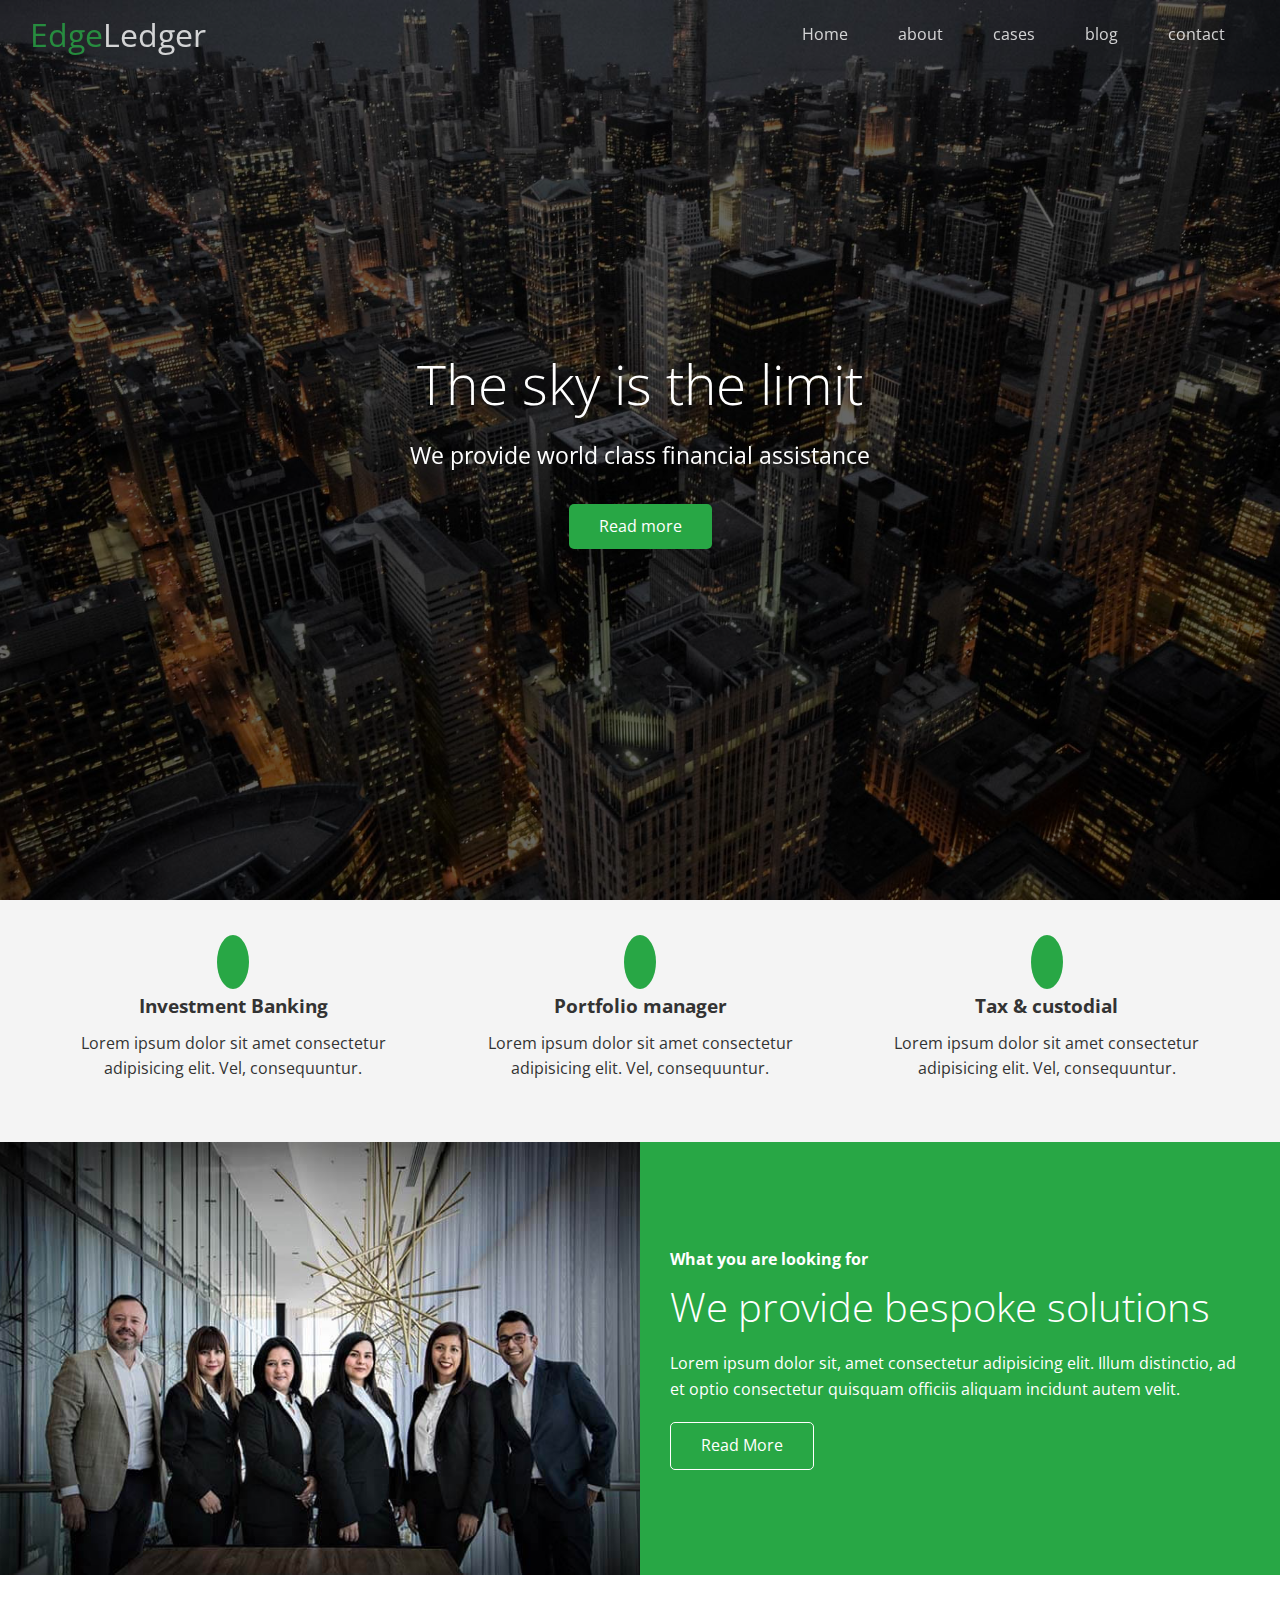
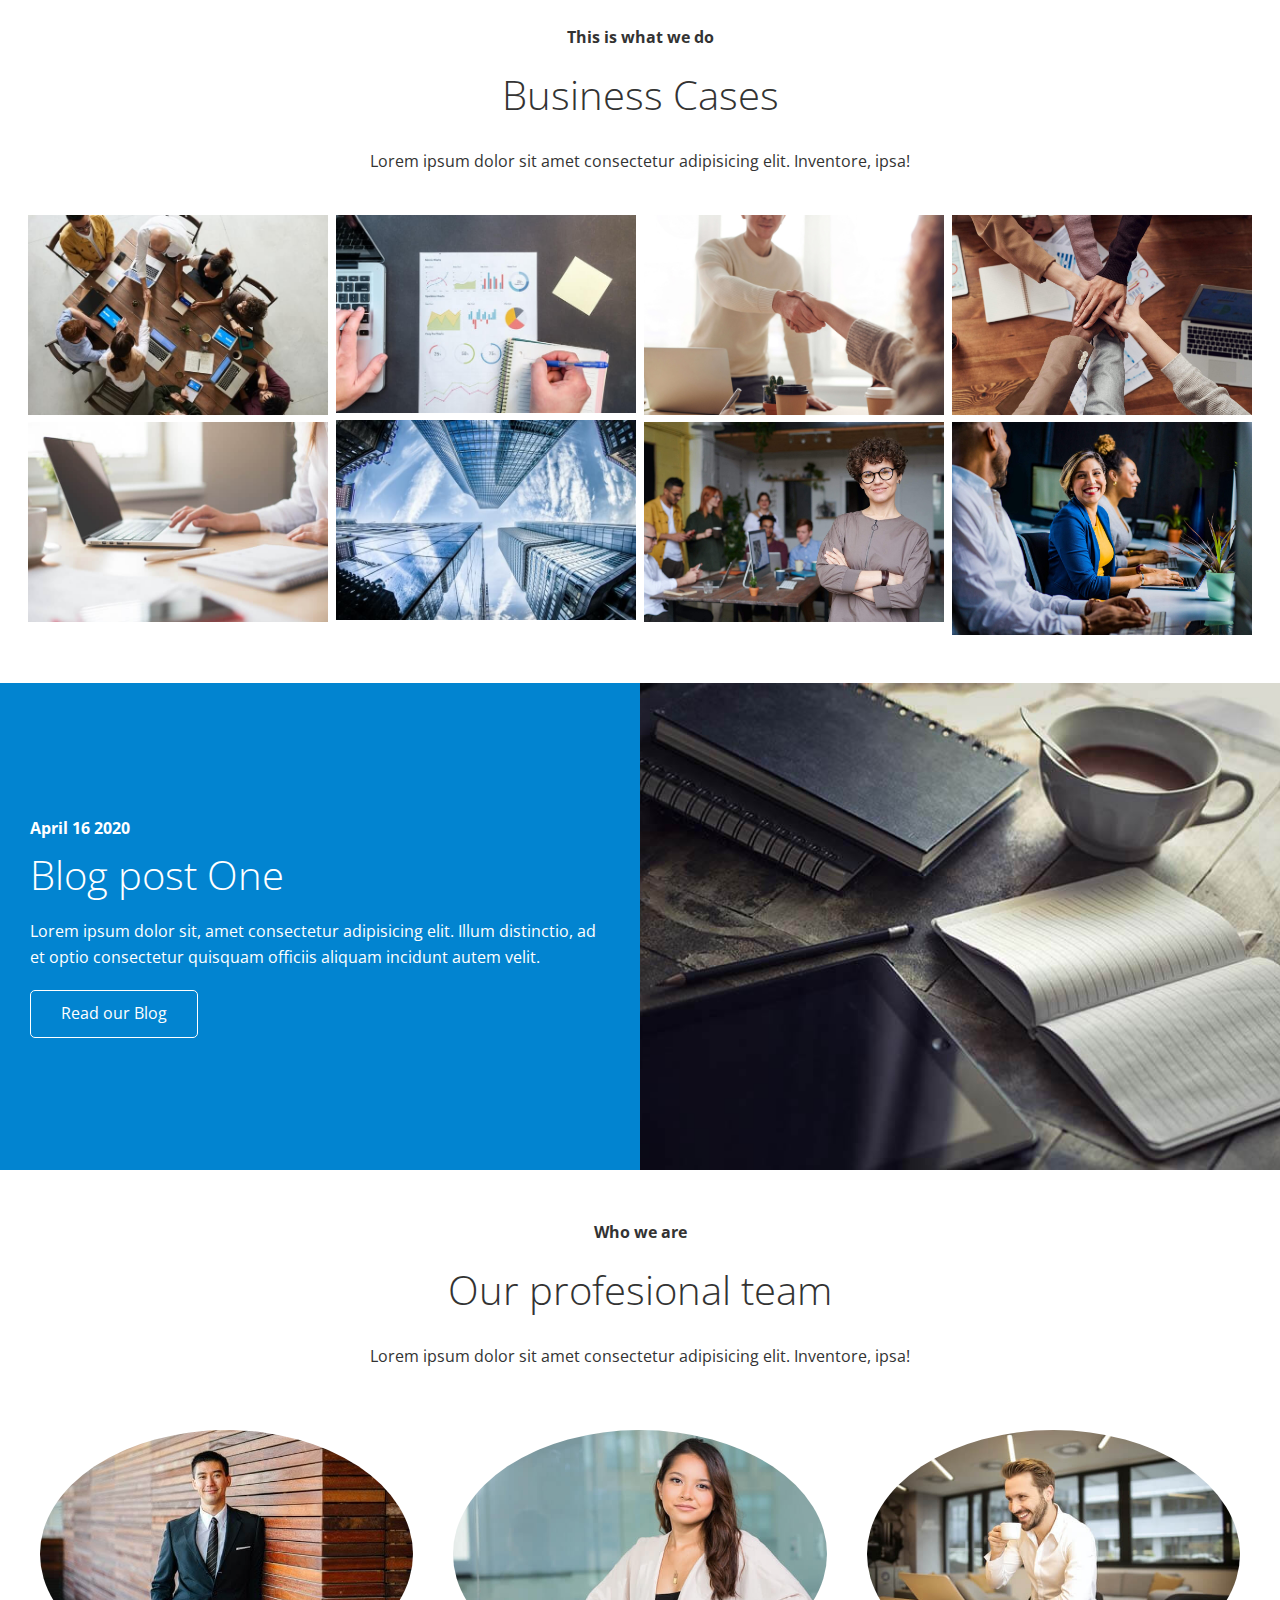
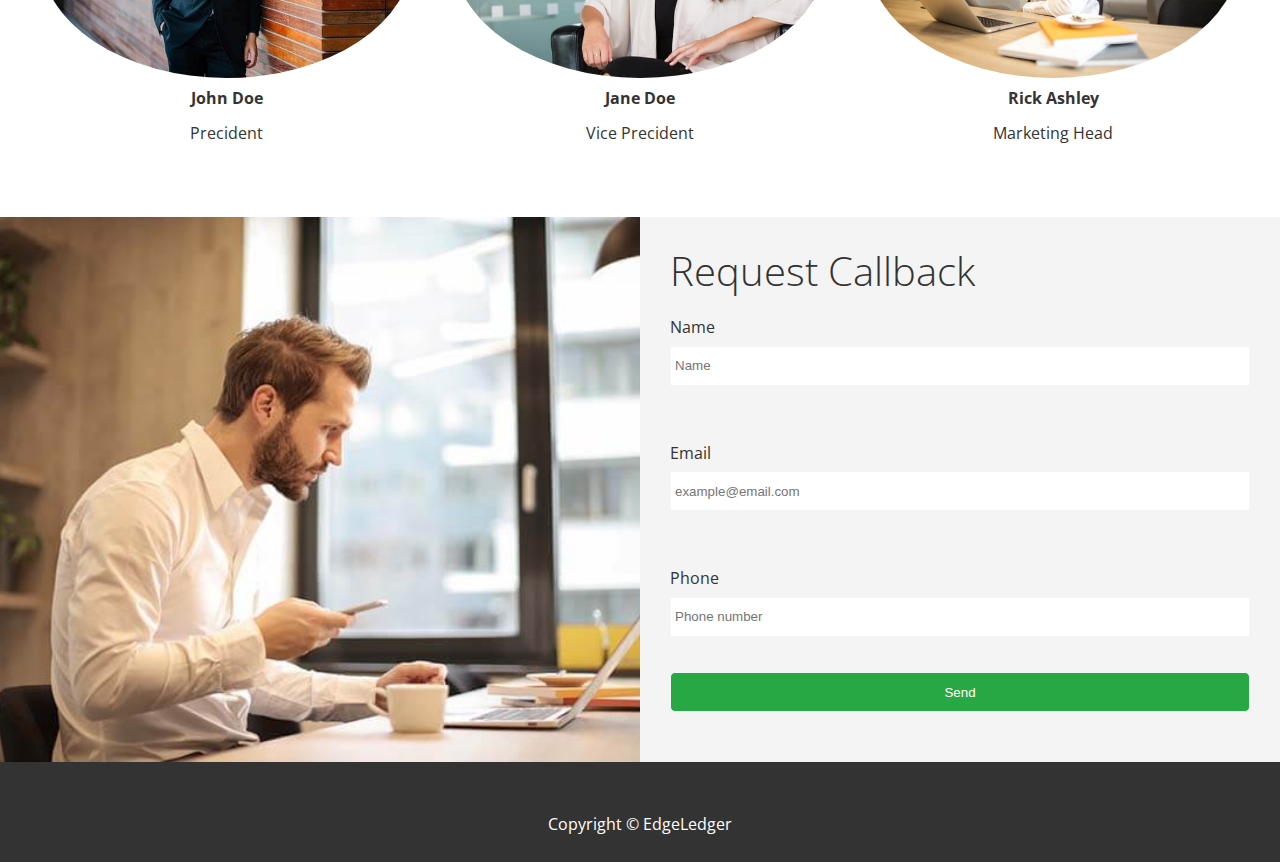
<file: index.html>
<!DOCTYPE html>
<html lang="en">
<head>
  <meta charset="UTF-8">
  <meta http-equiv="X-UA-Compatible" content="IE=edge">
  <meta name="viewport" content="width=device-width, initial-scale=1.0">
  <link rel="stylesheet" href="css/utilities.css">
  <link rel="stylesheet" href="css/style.css">
  <link rel="stylesheet" href="https://cdnjs.cloudflare.com/ajax/libs/font-awesome/5.15.2/css/all.min.css" integrity="sha512-HK5fgLBL+xu6dm/Ii3z4xhlSUyZgTT9tuc/hSrtw6uzJOvgRr2a9jyxxT1ely+B+xFAmJKVSTbpM/CuL7qxO8w==" crossorigin="anonymous" />
  <title>EdgeLedger</title>
</head>
<body>

  <header class="hero">
    <div id="navbar" class="navbar top">
      <h1 class="logo">
        <span class="text-primary">
          
          <i class="fas fa-book-open"></i> Edge</span>Ledger
        
        </h1>

        <nav>
          <ul>
            <li> <a href="#home">Home</a></li>
            <li> <a href="#about">about</a></li>
            <li> <a href="#cases">cases</a></li>
            <li> <a href="#blog">blog</a></li>
            <li> <a href="#contact">contact</a></li>
          </ul>
        </nav>
      </div>

      <div class="content">
        <h1>The sky is the limit</h1>
        <p>We provide world class financial assistance


        </p>
        <a href="#about" class="btn"><i class="fas fa-chevron-right"></i> Read more </a>
      </div>
    </header>

    <main>
      <!-- about -->
      <section id="about" class="icons bg-light">
        <div class="flex-items">
          <div>
            <i class="fas fa-university fa-2x"></i>
            <div>
              <h3>
                Investment Banking
              </h3>

              <p>
                Lorem ipsum dolor sit amet consectetur adipisicing elit. Vel, consequuntur.
              </p>
            </div>
          </div>

          <div>
            <i class="fas fa-book-reader fa-2x"></i>
            <div>
              <h3>
                Portfolio manager
              </h3>

              <p>
                Lorem ipsum dolor sit amet consectetur adipisicing elit. Vel, consequuntur.
              </p>
            </div>
          </div>

          <div>
            <i class="fas fa-pencil-alt fa-2x"></i>
            <div>
              <h3>
                Tax & custodial
              </h3>
              <p>
                Lorem ipsum dolor sit amet consectetur adipisicing elit. Vel, consequuntur.
              </p>
            </div>
          </div>
        </div>
      </section>

      <!-- About:solutions -->
      <section class="solutions flex-columns">
        <div class="row">
          <div class="column">
            <div class="column-1">
              <img src="img/home/people.jpg" alt="employees">
            </div>
          </div>
          <div class="column">
            <div class="column-2 bg-primary">
              <h4>What you are looking for</h4>
              <h2>We provide bespoke solutions</h2>
              <p>Lorem ipsum dolor sit, amet consectetur adipisicing elit. Illum distinctio, ad et optio consectetur quisquam officiis aliquam incidunt autem velit.</p>

              <a href="#" class="btn btn-outline">Read More</a>
              <i class="fas fa-chevron"></i>
              
            </div>
          </div>
        </div>
      </section>

      <!-- Cases -->
      <section id="cases" class="cases flex-grid section-padding">
        <header class="section-header">
          <h4>This is what we do</h4>
          <h2>Business Cases</h2>
          <p>Lorem ipsum dolor sit amet consectetur adipisicing elit. Inventore, ipsa!</p>
        </header>

        <div class="row">
          <div class="column">
            <img src="img/cases/cases1.jpg" alt="">
            <img src="img/cases/cases2.jpg" alt="">
          </div>
          <div class="column">
            <img src="img/cases/cases3.jpg" alt="">
            <img src="img/cases/cases4.jpg" alt="">
          </div>
          <div class="column">
            <img src="img/cases/cases5.jpg" alt="">
            <img src="img/cases/cases6.jpg" alt="">
          </div>
          <div class="column">
            <img src="img/cases/cases7.jpg" alt="">
            <img src="img/cases/cases8.jpg" alt="">
          </div>
        </div>
      </section>

      <!-- blog -->
      <section id="blog" class="blog flex-columns flex-reverse ">
        <div class="row">
          <div class="column">
            <div class="column-1">
              <img src="img/home/blog.jpg" alt="">
            </div>
          </div>
          <div class="column">
            <div class="column-2 bg-secondary">
              <h4>April 16 2020</h4>
              <h2>Blog post One</h2>
              <p>Lorem ipsum dolor sit, amet consectetur adipisicing elit. Illum distinctio, ad et optio consectetur quisquam officiis aliquam incidunt autem velit.</p>

              <a href="blog.html" class="btn btn-outline">Read our Blog</a>
              <i class="fas fa-chevron"></i>
              
            </div>
          </div>
        </div>
      </section>

      <section id="team" class="team section-padding">
        <header class="section-header">
          <h4>Who we are</h4>
          <h2>Our profesional team</h2>
          <p>Lorem ipsum dolor sit amet consectetur adipisicing elit. Inventore, ipsa!</p>
        </header>

        <div class="flex-items">
          <div>
            <img src="img/team/person1.jpg" alt="">
            <h4>John Doe</h4>
            <p>Precident</p>
          </div>
          <div>
            <img src="img/team/person2.jpg" alt="">
            <h4>Jane Doe</h4>
            <p>Vice Precident</p>
          </div>
          <div>
            <img src="img/team/person3.jpg" alt="">
            <h4>Rick Ashley</h4>
            <p>Marketing Head</p>
          </div>
          
        </div>
      </section>
      
      <section id="contact" class="contact flex-columns">
        <div class="row">
          <div class="column">
            <div class="column-1">
              <img src="img/home/contact.jpg" alt="employees">
            </div>
          </div>
          <div class="column">
            <div class="column-2 bg-light">
              <h2>Request Callback</h2>
              <form action="" class="callback-form">
                <div class="form-control">
                  <label for="name">Name</label>
                    <input id="name" name="name" type="text" placeholder="Name">
                </div>
              </form>
              <form action="" class="callback-form">
                <div class="form-control">
                  <label for="email">Email</label>
                    <input id="email" name="email" type="email" placeholder="example@email.com">
                </div>
              </form>
              <form action="" class="callback-form">
                <div class="form-control">
                  <label for="phone">Phone</label>
                    <input id="phone" name="phone" type="text" placeholder="Phone number">       
                </div>
                <input class="btn" type="submit" value="Send">
              </form>
            </div>
          </div>
        </div>
      </section>
    </main>

    <footer class="footer bg-dark">
      <div class="social">
        <a href="#"><i class="fab fa-facebook fa-2x"></i> </a>
        <a href="#"><i class="fab fa-twitter fa-2x"></i> </a>
        <a href="#"><i class="fab fa-youtube fa-2x"></i> </a>
        <a href="#"><i class="fab fa-linkedin fa-2x"></i> </a>
      </div>
      <p>Copyright &copy; EdgeLedger</p>
    </footer>

    <script>
      const navbar = document.getElementById('navbar');

      window.onscroll = function() {
        let scrolled = false;
          if (window.pageYOffset > 100) {
            navbar.classList.remove('top');
            if(!scrolled) {
              navbar.style.transform = 'translateY(-70px)'
            }
            setTimeout(function () {
              navbar.style.transform = 'translateY(0px)'
              scrolled = true;
            }, 20);
          } else {
            navbar.classList.add('top');
            scrolled = false;
          }
      }
    </script>
  
</body>
</html>
</file>
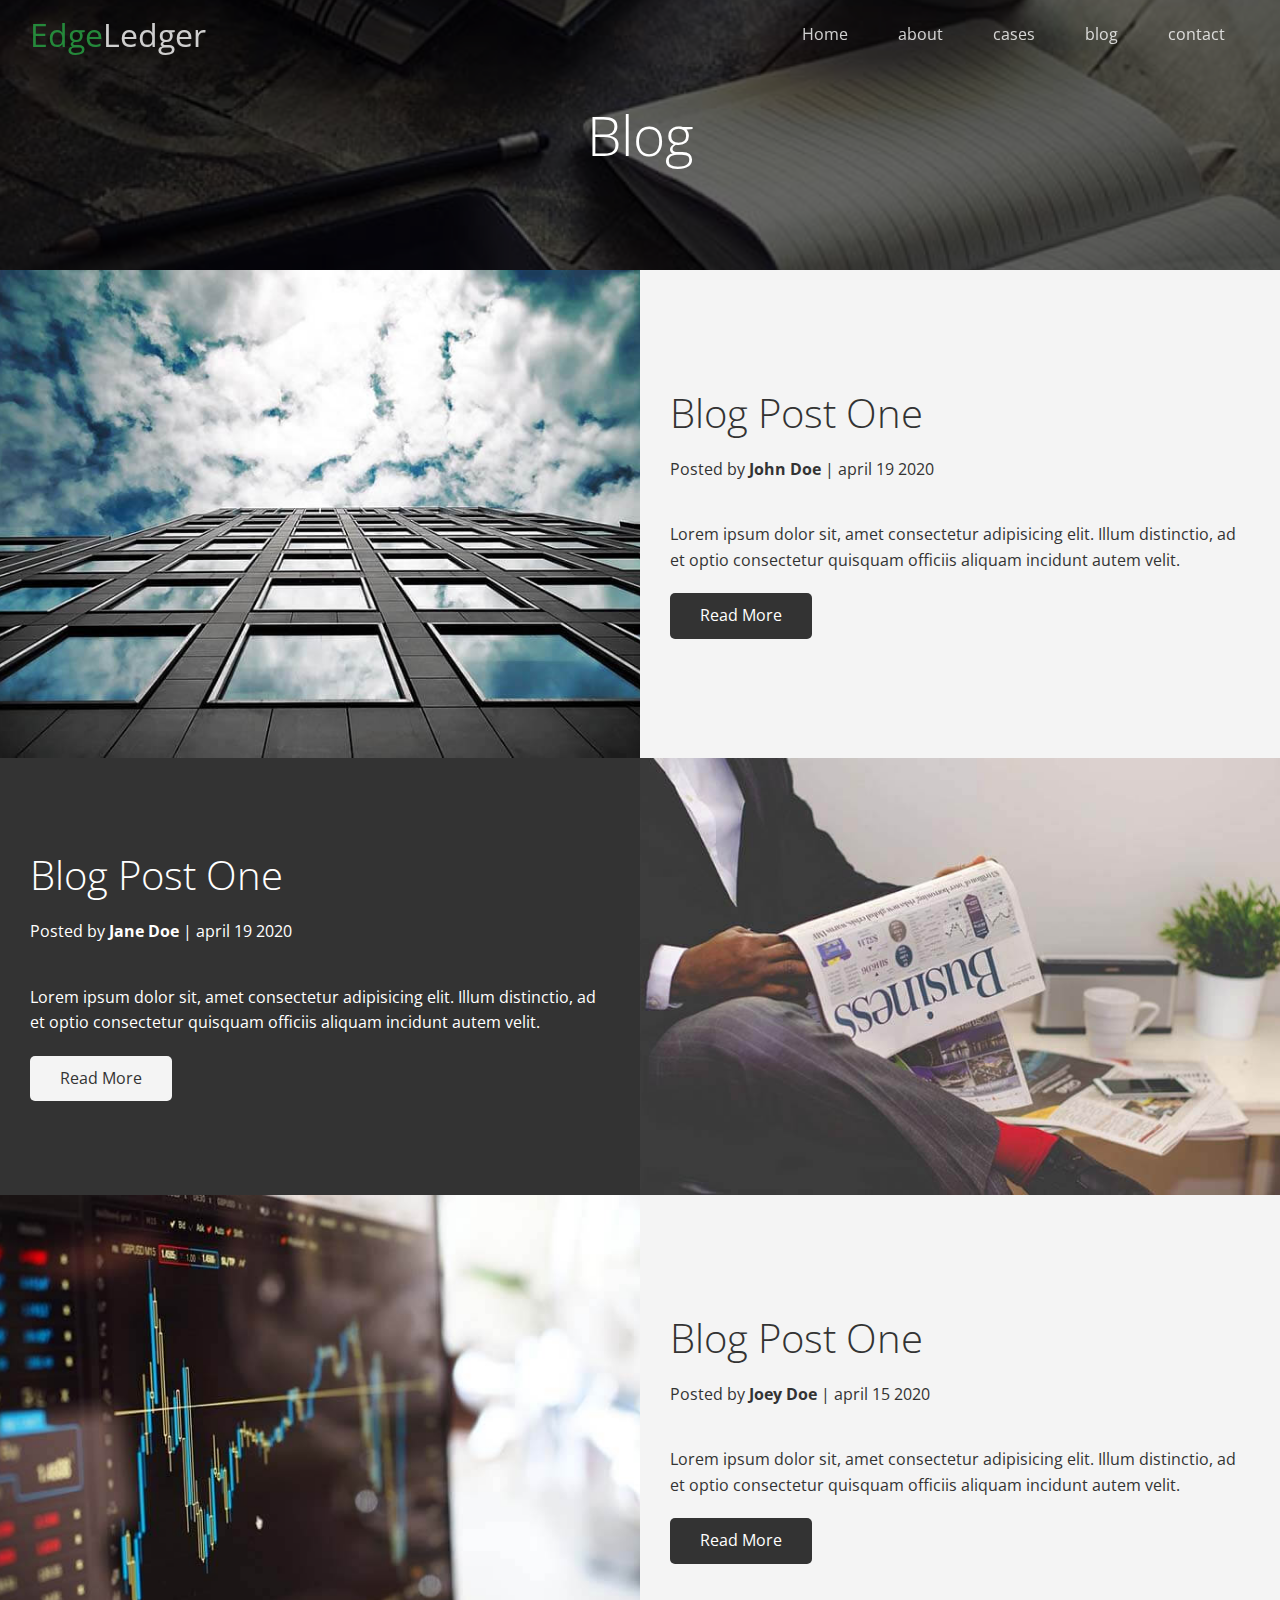
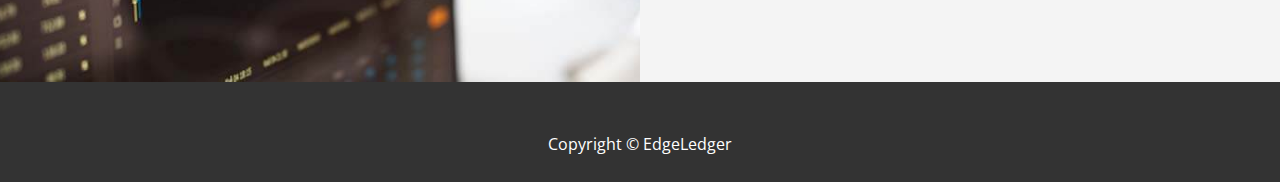
<file: blog.html>
<!DOCTYPE html>
<html lang="en">
<head>
  <meta charset="UTF-8">
  <meta http-equiv="X-UA-Compatible" content="IE=edge">
  <meta name="viewport" content="width=device-width, initial-scale=1.0">
  <link rel="stylesheet" href="css/utilities.css">
  <link rel="stylesheet" href="css/style.css">
  <link rel="stylesheet" href="https://cdnjs.cloudflare.com/ajax/libs/font-awesome/5.15.2/css/all.min.css" integrity="sha512-HK5fgLBL+xu6dm/Ii3z4xhlSUyZgTT9tuc/hSrtw6uzJOvgRr2a9jyxxT1ely+B+xFAmJKVSTbpM/CuL7qxO8w==" crossorigin="anonymous" />
  <title>Read Our Blog</title>
</head>
<body>

  <header class="hero blog">
    <div id="navbar" class="navbar top">
      <h1 class="logo">
        <span class="text-primary">
          
          <i class="fas fa-book-open"></i> Edge</span>Ledger
        
        </h1>

        <nav>
          <ul>
            <li> <a href="#home">Home</a></li>
            <li> <a href="index.html#about">about</a></li>
            <li> <a href="index.html#cases">cases</a></li>
            <li> <a href="index.html#blog">blog</a></li>
            <li> <a href="index.html#contact">contact</a></li>
          </ul>
        </nav>
      </div>

      <div class="content">
        <h1>
          Blog
        </h1>
        
      </div>
    </header>

    <main>

      <article class="solutions flex-columns">
        <div class="row">
          <div class="column">
            <div class="column-1">
              <img src="img/blog/blog1.jpg" alt="employees">
            </div>
          </div>
          <div class="column">
            <div class="column-2 bg-light">
              
              <h2>Blog Post One</h2>
              <p class="meta">
                <i class="fas fa-user"></i> Posted by <strong>John Doe</strong> | april 19 2020
              </p>
              <p>Lorem ipsum dolor sit, amet consectetur adipisicing elit. Illum distinctio, ad et optio consectetur quisquam officiis aliquam incidunt autem velit.</p>

              <a href="post.html" class="btn btn-dark">Read More</a>
              <i class="fas fa-chevron"></i>
              
            </div>
          </div>
        </div>
      </article>

      <article class="solutions flex-columns flex-reverse">
        <div class="row">
          <div class="column">
            <div class="column-1">
              <img src="img/blog/blog2.jpg" alt="employees">
            </div>
          </div>
          <div class="column">
            <div class="column-2 bg-dark">
              
              <h2>Blog Post One</h2>
              <p class="meta">
                <i class="fas fa-user"></i> Posted by <strong>Jane Doe</strong> | april 19 2020
              </p>
              <p>Lorem ipsum dolor sit, amet consectetur adipisicing elit. Illum distinctio, ad et optio consectetur quisquam officiis aliquam incidunt autem velit.</p>

              <a href="post.html" class="btn btn-light">Read More</a>
              <i class="fas fa-chevron"></i>
              
            </div>
          </div>
        </div>
      </article>

      <article class="solutions flex-columns">
        <div class="row">
          <div class="column">
            <div class="column-1">
              <img src="img/blog/blog3.jpg" alt="employees">
            </div>
          </div>
          <div class="column">
            <div class="column-2 bg-light">
              
              <h2>Blog Post One</h2>
              <p class="meta">
                <i class="fas fa-user"></i> Posted by <strong>Joey Doe</strong> | april 15 2020
              </p>
              <p>Lorem ipsum dolor sit, amet consectetur adipisicing elit. Illum distinctio, ad et optio consectetur quisquam officiis aliquam incidunt autem velit.</p>

              <a href="post.html" class="btn btn-dark">Read More</a>
              <i class="fas fa-chevron"></i>
              
            </div>
          </div>
        </div>
      </article>
    </main>

    <footer class="footer bg-dark">
      <div class="social">
        <a href="#"><i class="fab fa-facebook fa-2x"></i> </a>
        <a href="#"><i class="fab fa-twitter fa-2x"></i> </a>
        <a href="#"><i class="fab fa-youtube fa-2x"></i> </a>
        <a href="#"><i class="fab fa-linkedin fa-2x"></i> </a>
      </div>
      <p>Copyright &copy; EdgeLedger</p>
    </footer>

    <script>
      const navbar = document.getElementById('navbar');

      window.onscroll = function() {
        let scrolled = false;
          if (window.pageYOffset > 100) {
            navbar.classList.remove('top');
            if(!scrolled) {
              navbar.style.transform = 'translateY(-70px)'
            }
            setTimeout(function () {
              navbar.style.transform = 'translateY(0px)'
              scrolled = true;
            }, 20);
          } else {
            navbar.classList.add('top');
            scrolled = false;
          }
      }
    </script>
  
</body>
</html>
</file>
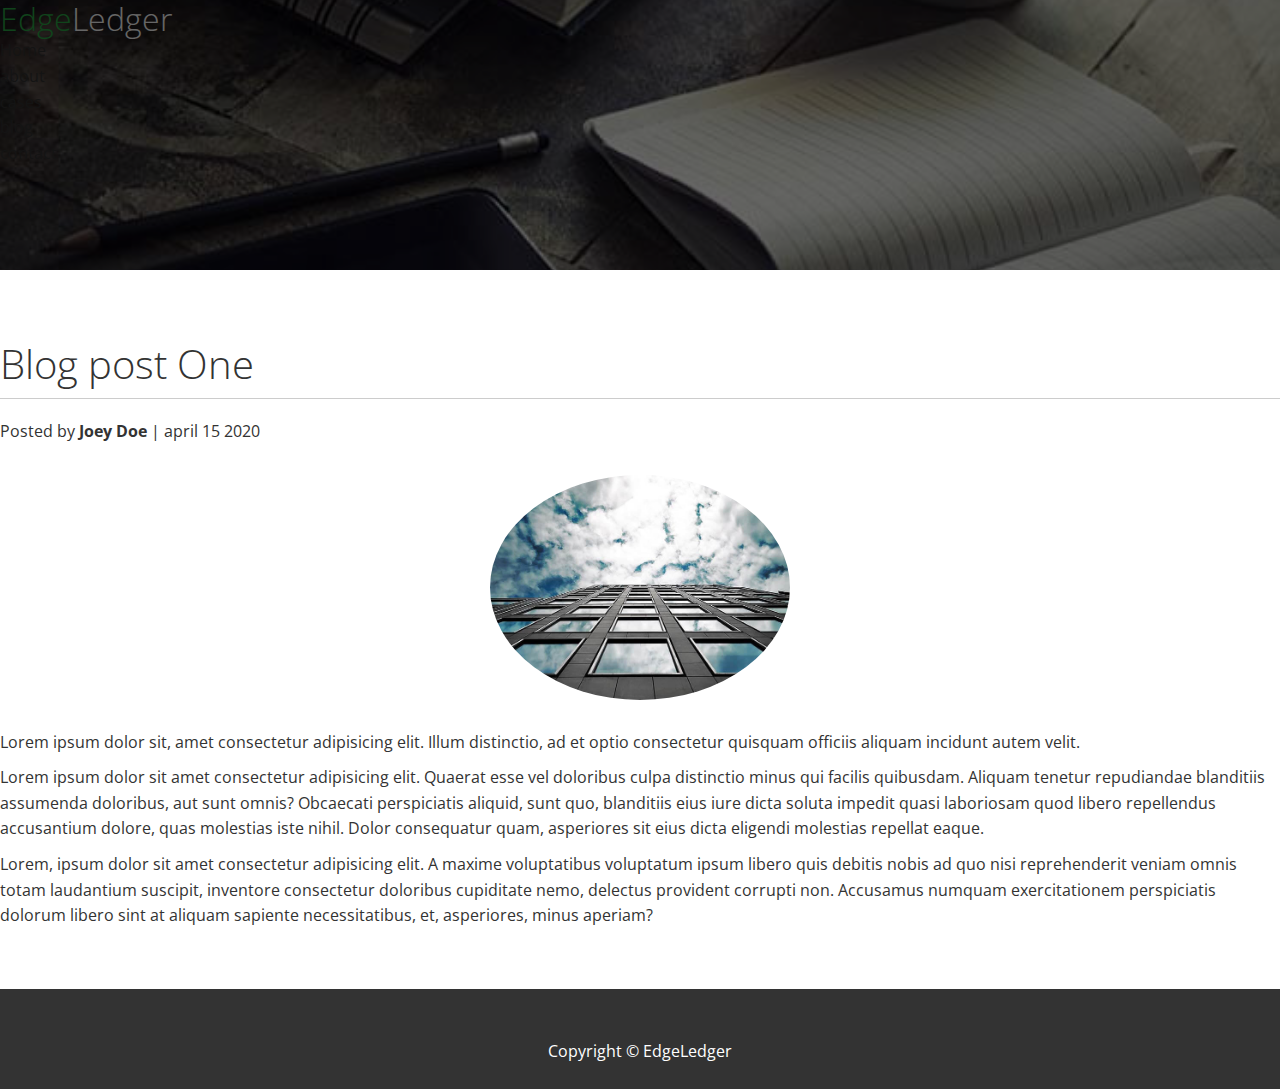
<file: post.html>
<!DOCTYPE html>
<html lang="en">
<head>
  <meta charset="UTF-8">
  <meta http-equiv="X-UA-Compatible" content="IE=edge">
  <meta name="viewport" content="width=device-width, initial-scale=1.0">
  <link rel="stylesheet" href="css/utilities.css">
  <link rel="stylesheet" href="css/style.css">
  <link rel="stylesheet" href="https://cdnjs.cloudflare.com/ajax/libs/font-awesome/5.15.2/css/all.min.css" integrity="sha512-HK5fgLBL+xu6dm/Ii3z4xhlSUyZgTT9tuc/hSrtw6uzJOvgRr2a9jyxxT1ely+B+xFAmJKVSTbpM/CuL7qxO8w==" crossorigin="anonymous" />
  <title>Post One</title>
</head>
<body>

  <header class="hero blog">
    <div id="navbar" class=" top">
      <h1 class="logo">
        <span class="text-primary">
          
          <i class="fas fa-book-open"></i> Edge</span>Ledger
        
        </h1>

        <nav>
          <ul>
            <li> <a href="#home">Home</a></li>
            <li> <a href="index.html#about">about</a></li>
            <li> <a href="index.html#cases">cases</a></li>
            <li> <a href="index.html#blog">blog</a></li>
            <li> <a href="index.html#contact">contact</a></li>
          </ul>
        </nav>
      </div>

      <div class="content">
        <h1>
          Blog
        </h1>
        
      </div>
    </header>

    <main>

      <section class="post">
        <h2>Blog post One</h2>
        <p class="meta">
          <i class="fas fa-user"></i> Posted by <strong>Joey Doe</strong> | april 15 2020
        </p>
        <img src="img/blog/blog1.jpg" alt="">
        <p>Lorem ipsum dolor sit, amet consectetur adipisicing elit. Illum distinctio, ad et optio consectetur quisquam officiis aliquam incidunt autem velit.</p>

        <p>
          Lorem ipsum dolor sit amet consectetur adipisicing elit. Quaerat esse vel doloribus culpa distinctio minus qui facilis quibusdam. Aliquam tenetur repudiandae blanditiis assumenda doloribus, aut sunt omnis? Obcaecati perspiciatis aliquid, sunt quo, blanditiis eius iure dicta soluta impedit quasi laboriosam quod libero repellendus accusantium dolore, quas molestias iste nihil. Dolor consequatur quam, asperiores sit eius dicta eligendi molestias repellat eaque.

        </p>

        <p>
          Lorem, ipsum dolor sit amet consectetur adipisicing elit. A maxime voluptatibus voluptatum ipsum libero quis debitis nobis ad quo nisi reprehenderit veniam omnis totam laudantium suscipit, inventore consectetur doloribus cupiditate nemo, delectus provident corrupti non. Accusamus numquam exercitationem perspiciatis dolorum libero sint at aliquam sapiente necessitatibus, et, asperiores, minus aperiam?
        </p>
      </section>
      
    </main>

    <footer class="footer bg-dark">
      <div class="social">
        <a href="#"><i class="fab fa-facebook fa-2x"></i> </a>
        <a href="#"><i class="fab fa-twitter fa-2x"></i> </a>
        <a href="#"><i class="fab fa-youtube fa-2x"></i> </a>
        <a href="#"><i class="fab fa-linkedin fa-2x"></i> </a>
      </div>
      <p>Copyright &copy; EdgeLedger</p>
    </footer>

    <script>
      const navbar = document.getElementById('navbar');

      window.onscroll = function() {
        let scrolled = false;
          if (window.pageYOffset > 100) {
            navbar.classList.remove('top');
            if(!scrolled) {
              navbar.style.transform = 'translateY(-70px)'
            }
            setTimeout(function () {
              navbar.style.transform = 'translateY(0px)'
              scrolled = true;
            }, 20);
          } else {
            navbar.classList.add('top');
            scrolled = false;
          }
      }
    </script>
  
</body>
</html>
</file>
<file: css/utilities.css>
:root {
  --PrimaryColor: #28a745;
  --secondaryColor: #0284d0;
}

/* text styles and colors */

.text-primary {
  color: var(--PrimaryColor);
}

.text-secondary {
  color: #0284d0;
}

/* button & bg */

.btn {
  cursor: pointer;
  display: inline-block;
  padding: 10px 30px;
  color: #fff;
  background-color: var(--PrimaryColor);
  border: none;
  border-radius: 5px;
}

.btn:hover {
  opacity: 0.9;
}

.btn-primary, .bg-primary {
  background: var(--PrimaryColor);
  color: #fff;
}

.btn-secondary, .bg-secondary {
  background: var(--secondaryColor);
  color: #fff;
}

.btn-dark, .bg-dark {
  background: #333;
  color: #fff;
}

.btn-light, .bg-light {
  background: #f4f4f4;
  color: #333;
}

.btn-outline {
  background: transparent;
  border: 1px solid #fff;
}

/* Flex item */
.flex-items {
  display: flex;
  text-align: center;
  justify-content: center;
  text-align: center;
  height: 100%;
}

.flex-items > div {
  padding: 20px;
}

/* Flex columns */
.flex-columns.flex-reverse .row {
  flex-direction: row-reverse;
}

.flex-columns .row {
  display: flex;
  flex-direction: row;
  flex-wrap: wrap;
  width: 100%;
}

.flex-columns .column {
  display: flex;
  flex-direction: column;
  flex-basis: 100%;
  flex: 1;
}

.flex-columns .column .column-1, 
.flex-columns .column .column-2 {
  height: 100%;
}

.flex-columns img {
  width: 100%;
  height: 100%;
  object-fit: cover;
}

.flex-columns .column-2 {
  display: flex;
  flex-direction: column;
  align-items: flex-start;
  justify-content: center;
  padding: 30px;
}

.flex-columns h2 {
  font-size: 40px;
  font-weight: 100;
}

.flex-columns h4 {
  margin-bottom: 10px;
}

.flex-columns p {
  margin: 20px 0;
}

/* Section header */
.section-header {
  padding: 30px;
  display: flex;
  flex-direction: column;
  text-align: center;
  justify-content: center;
  align-items: center;
}

.section-header h2 {
  font-size: 40px;
  margin: 20px 0;
}

.section-padding {
  padding: 20px 20px 40px;
}

/* Flex grid */
.flex-grid .row {
  display: flex;
  flex-wrap: wrap;
  padding: 0 4px;
}

.flex-grid .column {
  flex: 25%;
  max-width: 25%;
  padding: 0 4px;
}
</file>
<file: css/style.css>
@import url('https://fonts.googleapis.com/css2?family=Open+Sans:wght@300;400&display=swap');

* {
  box-sizing: border-box;
  padding: 0;
  margin: 0;
  scroll-behavior: smooth;
}

body {
  font-family: 'open Sans', sans-serif;
  background: #fff;
  color: #333;
  line-height: 1.6;
}


ul {
  list-style-type: none;
}

a {
  color: #333;
  text-decoration: none;
}

h1, h2 {
  font-weight: 300;
  line-height: 1.2;
}

p {
  margin: 10px 0;
}

img {
  width: 100%;
}

/* navbar */
.navbar {
  display: flex;
  align-items: center;
  justify-content: space-between;
  background: #333;
  color: #fff;
  opacity: 0.8;
  width: 100%;
  height: 70px;
  position: fixed;
  top: 0px;
  padding: 0 30px;
  transition: 0.5s;
}

.navbar a {
  color: #fff;
  padding: 10px 20px;
  margin: 0 5px;

}

.navbar a:hover {
  border-bottom: #28a745 2px solid;
}

.navbar ul {
  display: flex;
}

.navbar .logo {
  font-weight: 400;
}

.navbar.top {
  background: transparent;
}

/* header */
.hero {
  background: url(../img/home/showcase.jpg) no-repeat center center/cover;
  height: 100vh;
  position: relative;
  color: #fff;
}

.hero .content {
  display: flex;
  flex-direction: column;
  align-items: center;
  justify-content: center;
  text-align: center;
  height: 100%;
}

.hero .content h1  {
  font-size: 55px;
}

.hero .content p {
  font-size: 23px;
  max-width: 600px;
  margin: 20px 0 30px;
}

.hero::before {
  content: '';
  position: absolute;
  top: 0;
  left: 0;
  width: 100%;
  height: 100%;
  background: rgba(0, 0, 0, 0.6);
}

.hero * {
  z-index: 10;
}

.hero.blog {
  background: url(../img/home/blog.jpg) no-repeat center center/cover;
  height: 30vh;
}

/* Icons */

.icons {
  padding: 30px;
}

.icons h3 {
  font-weight: bold;
  margin-top: 15px;
}

.icons i {
  background-color: #28a745;
  color: #fff;
  padding: 1rem;
  border-radius: 50%;
  margin-bottom: 15px;
}

.cases img:hover {
  opacity: 0.7;
}

.team img {
  border-radius: 50%;
}

/* Callback form */

.callback-form {
  width: 100%;
  padding: 20px 0;
}

.callback-form label {
  display: block;
  margin-bottom: 5px;
}

.callback-form .form-control {
  margin-bottom: 15px;
}

.callback-form input {
  width: 100%;
  padding: 4px;
  height: 40px;
  border: #f5f5f5 1px solid;
}

.callback-form input:focus {
  outline-color: var(--PrimaryColor) ;
}

.callback-form .btn {
  padding: 12px 0;
  margin-top: 20px;
}

/* Post */
.post {
  padding: 50px 0;
  margin-top: 20px;
}

.post h2 {
  font-size: 40px;
  margin-bottom: 20px;
  padding-bottom: 10px;
  border-bottom: #ccc solid 1px;
}

.post .meta {
  margin-bottom: 30px;
}

.post img {
  width: 300px;
  border-radius: 50%;
  display: block;
  margin: 0 auto 30px;
}

/* Footer */
.footer {
  display: flex;
  flex-direction: column;
  align-items: center;
  justify-content: center;
  text-align: center;
  height: 100px;
}

.footer a {
  color: #fff;
}

.footer a:hover {
  color: var(--PrimaryColor);
}
.footer .social > *{
  margin-right: 30px;
}

/* mobile */

@media(max-width: 768px) {
  .navbar {
    position: absolute;
    flex-direction: column;
    height: 120px;
    padding: 20px;
  }

  .navbar a {
    padding: 10px 10px;
    margin: 0 3px;
  }

  .flex-items {
    flex-direction: column;
  }

  .flex-columns .column, .flex-grid .column {
    flex: 100%;
    max-width: 100%;
  }

  .team img {
    width: 75%;
  }
}
</file>
